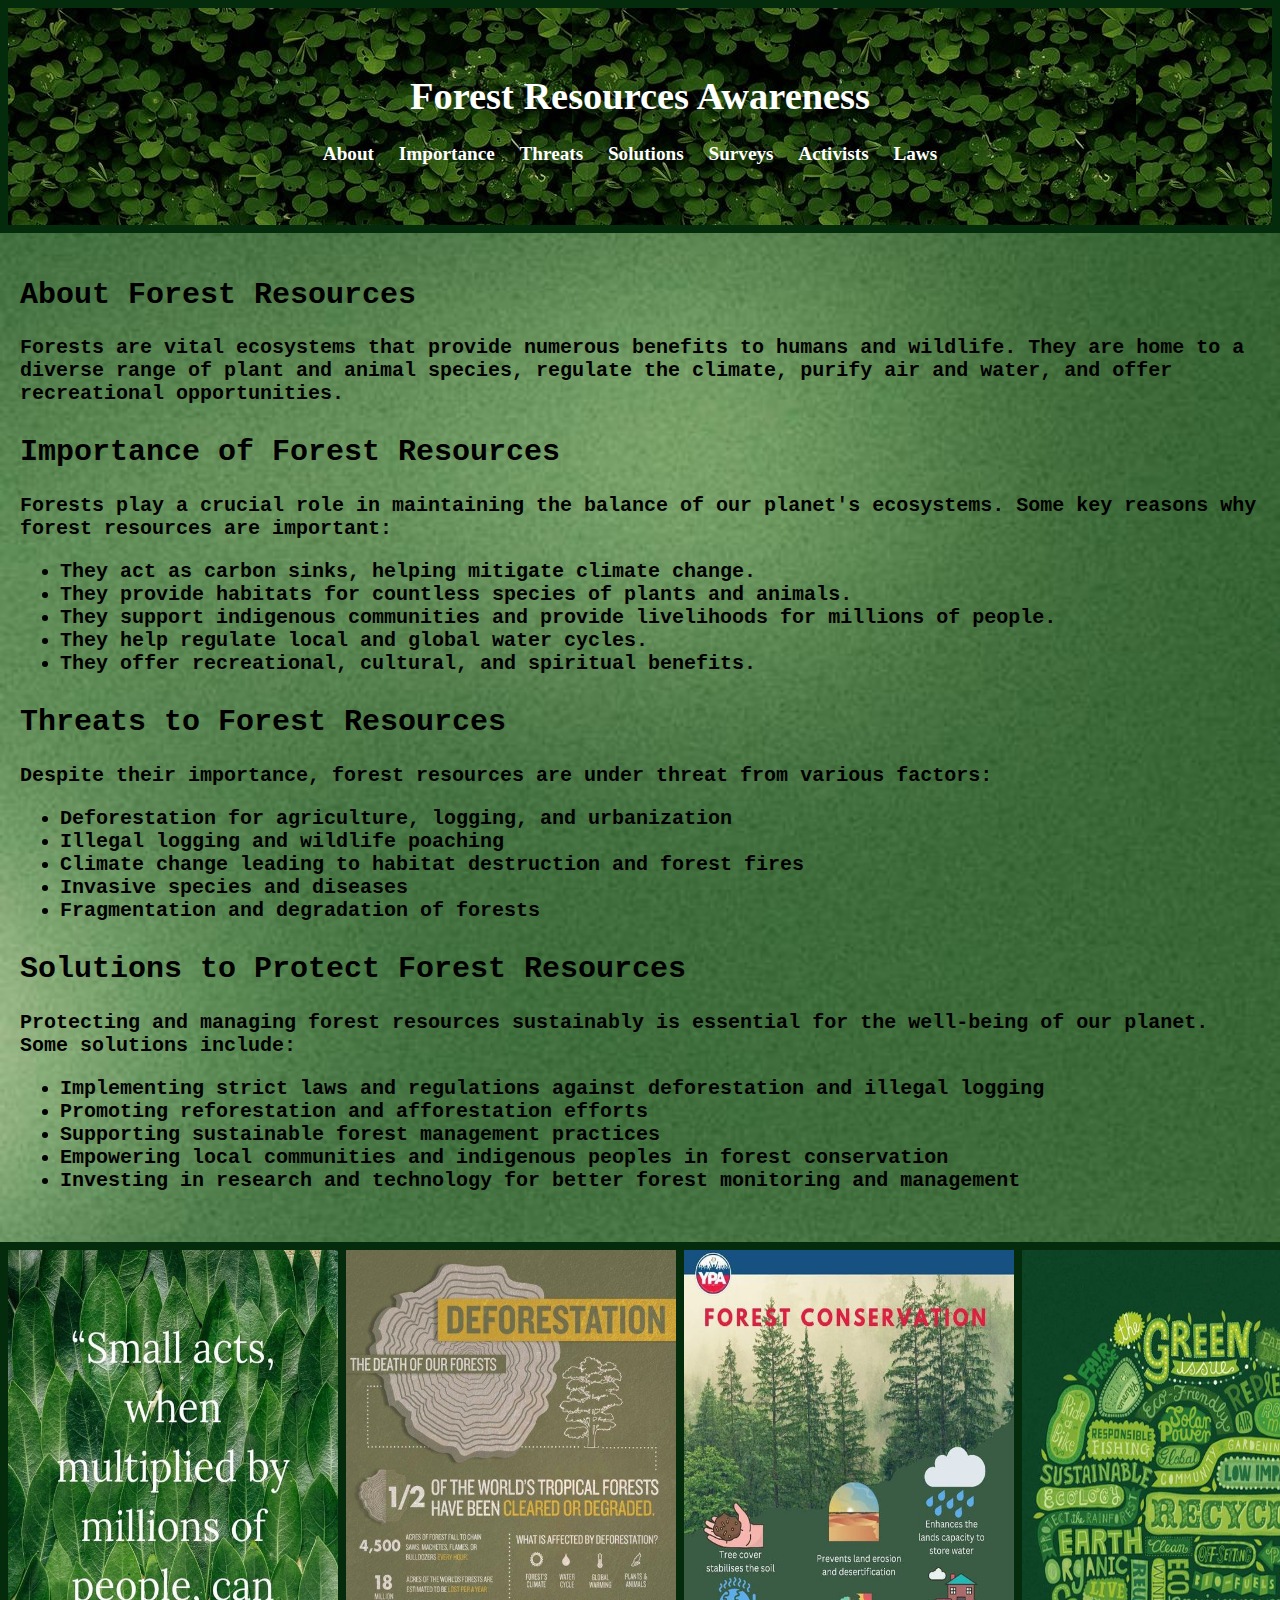
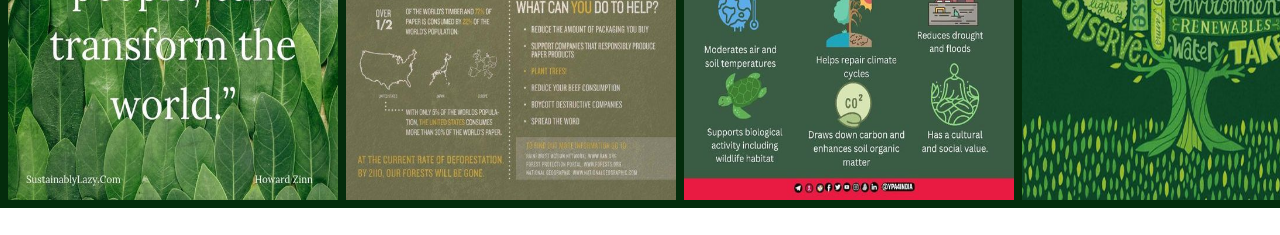
<file: index.html>
<!DOCTYPE html>
<html lang="en">
  <head>
    <meta charset="UTF-8" />
    <meta name="viewport" content="width=device-width, initial-scale=1.0" />
    <title>Forest Resources Awareness</title>
    <link rel="stylesheet" href="style.css" />
  </head>
  <body>
    <!--*Forest Resources Website-->
    <header>
      <h1>Forest Resources Awareness</h1>
      <nav>
        <ul>
          <li><a href="#about">About</a></li>
          <li><a href="#importance">Importance</a></li>
          <li><a href="#threats">Threats</a></li>
          <li><a href="#solutions">Solutions</a></li>
          <li><a href="graphs.html">Surveys</a></li>
          <li><a href="activists.html">Activists</a></li>
          <li><a href="laws.html">Laws</a></li>
        </ul>
      </nav>
    </header>
    <main>
      <section id="about">
        <h2>About Forest Resources</h2>
        <p>
          Forests are vital ecosystems that provide numerous benefits to humans
          and wildlife. They are home to a diverse range of plant and animal
          species, regulate the climate, purify air and water, and offer
          recreational opportunities.
        </p>
      </section>
      <section id="importance">
        <h2>Importance of Forest Resources</h2>
        <p>
          Forests play a crucial role in maintaining the balance of our planet's
          ecosystems. Some key reasons why forest resources are important:
        </p>
        <ul>
          <li>They act as carbon sinks, helping mitigate climate change.</li>
          <li>
            They provide habitats for countless species of plants and animals.
          </li>
          <li>
            They support indigenous communities and provide livelihoods for
            millions of people.
          </li>
          <li>They help regulate local and global water cycles.</li>
          <li>They offer recreational, cultural, and spiritual benefits.</li>
        </ul>
      </section>
      <section id="threats">
        <h2>Threats to Forest Resources</h2>
        <p>
          Despite their importance, forest resources are under threat from
          various factors:
        </p>
        <ul>
          <li>Deforestation for agriculture, logging, and urbanization</li>
          <li>Illegal logging and wildlife poaching</li>
          <li>
            Climate change leading to habitat destruction and forest fires
          </li>
          <li>Invasive species and diseases</li>
          <li>Fragmentation and degradation of forests</li>
        </ul>
      </section>
      <section id="solutions">
        <h2>Solutions to Protect Forest Resources</h2>
        <p>
          Protecting and managing forest resources sustainably is essential for
          the well-being of our planet. Some solutions include:
        </p>
        <ul>
          <li>
            Implementing strict laws and regulations against deforestation and
            illegal logging
          </li>
          <li>Promoting reforestation and afforestation efforts</li>
          <li>Supporting sustainable forest management practices</li>
          <li>
            Empowering local communities and indigenous peoples in forest
            conservation
          </li>
          <li>
            Investing in research and technology for better forest monitoring
            and management
          </li>
        </ul>
      </section>
    </main>
    <!-- <footer>
        <p>&copy; 2024 Forest Resources Awareness</p>
    </footer> -->
    <div>
      <div>
        <img src="img0.jpg" alt="" />
      </div>
      <div>
        <img src="img3.jpg" alt="" />
      </div>
      <div>
        <img src="img4.jpg" alt="" />
      </div>
      <div>
        <img src="img5.jpg" alt="" />
      </div>
    </div>
  </body>
</html>
</file>
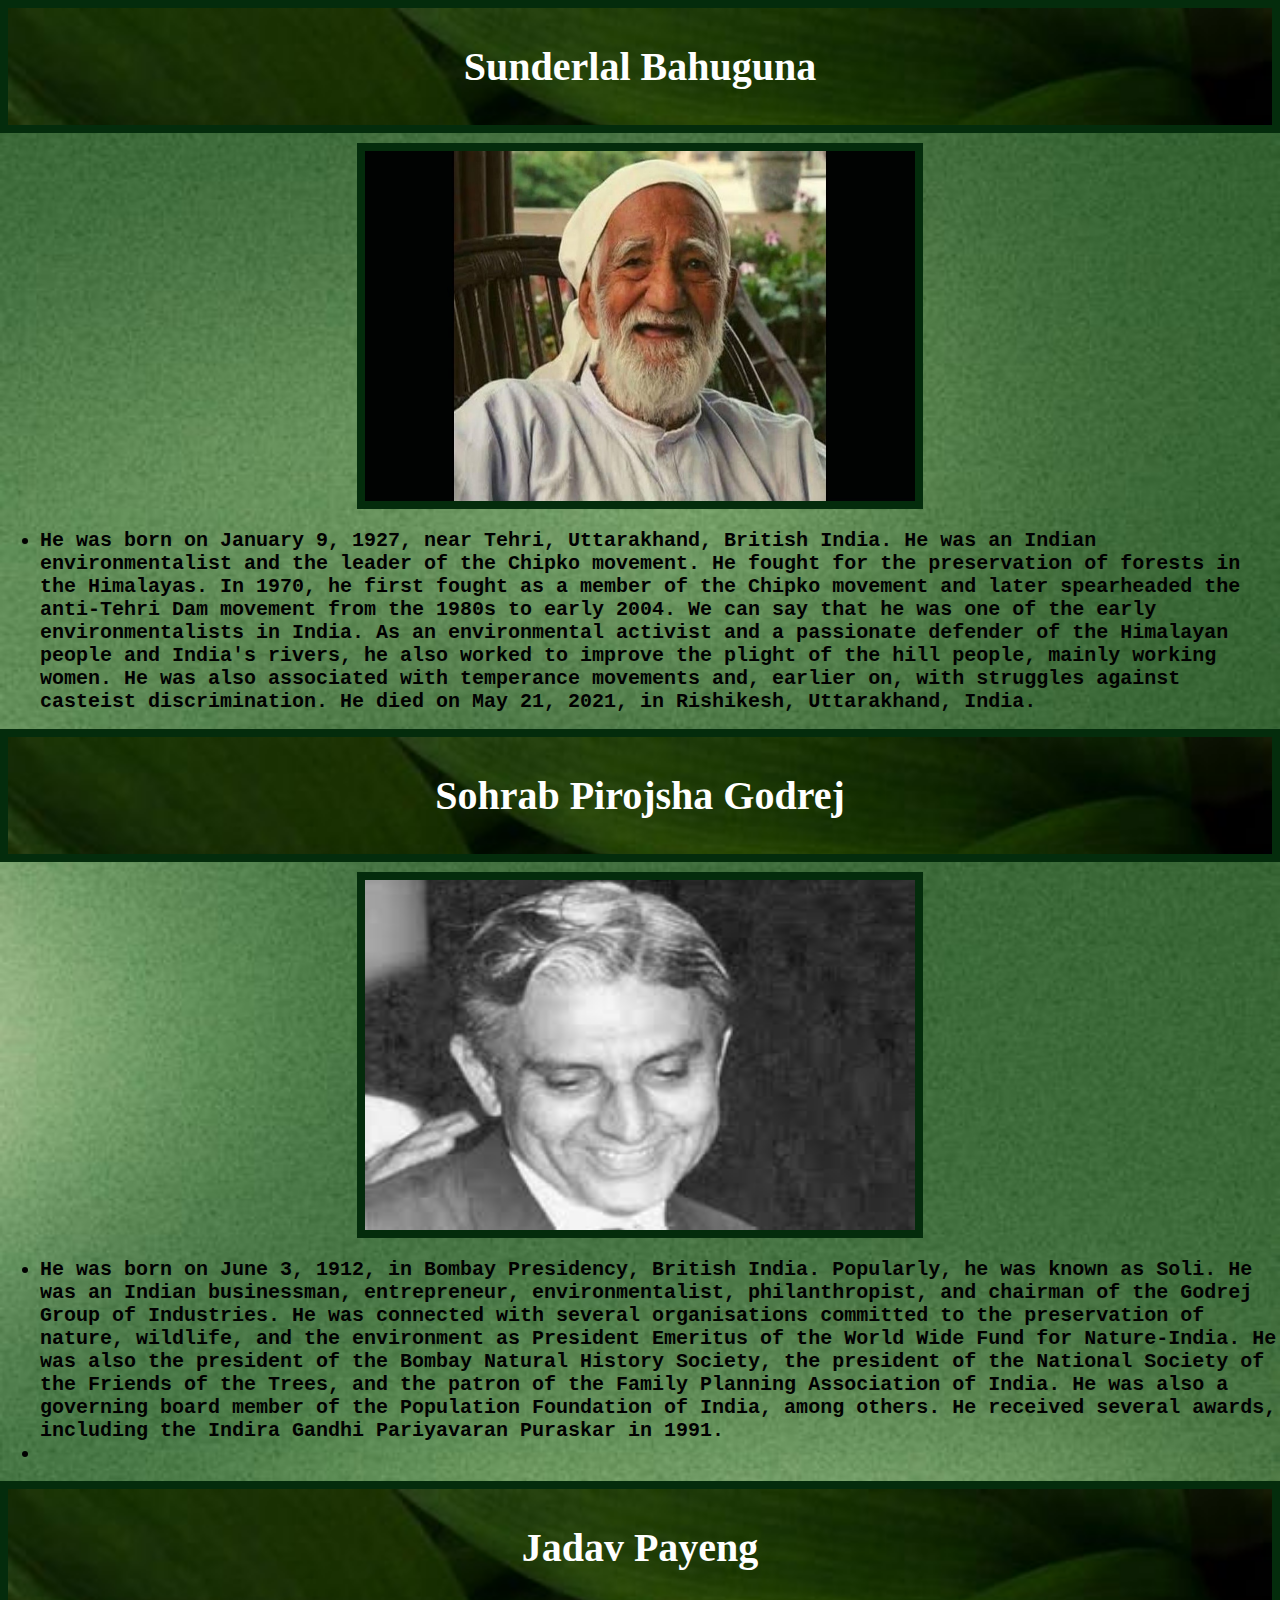
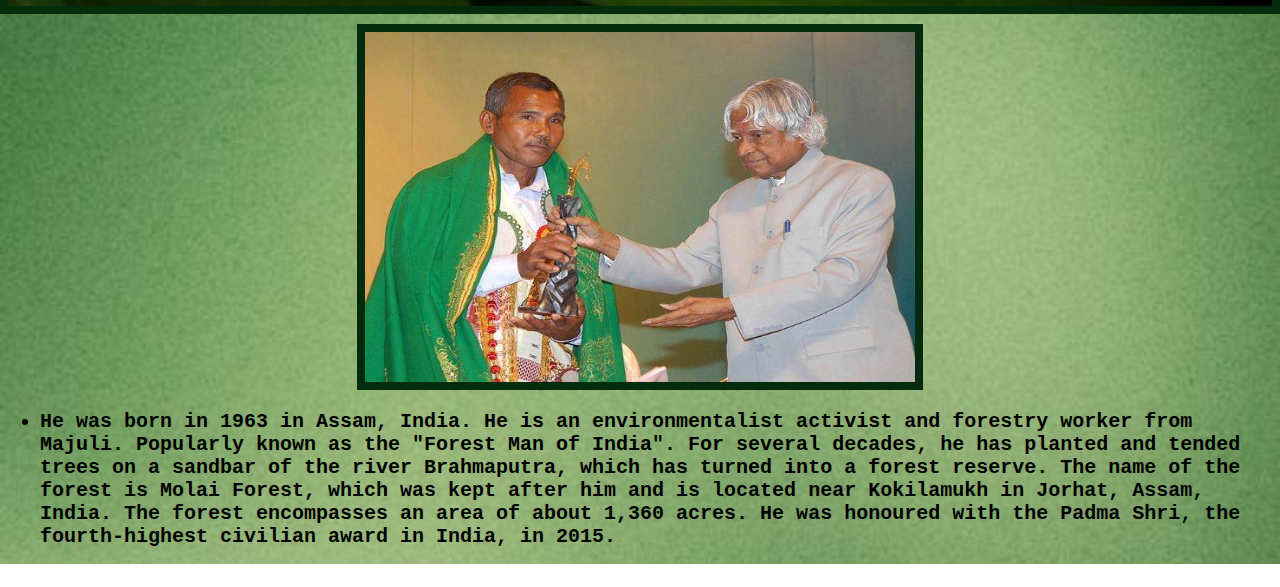
<file: activists.html>
<!DOCTYPE html>
<html lang="en">
<head>
    <meta charset="UTF-8">
    <meta name="viewport" content="width=device-width, initial-scale=1.0">
    <title>Activists</title>
    <link rel="stylesheet" href="graphs.css">
</head>
<body>
    <div class="graphs">
        <div class="heading">Sunderlal Bahuguna</div>
        <div class="flex">
        <div class="img"><img src="Sunderlal Bahuguna.avif" alt=""></div>
        <div class="list">
            <ul>
                <li>He was born on January 9, 1927, near Tehri, Uttarakhand, British India. He was an Indian environmentalist and the leader of the Chipko movement. He fought for the preservation of forests in the Himalayas. In 1970, he first fought as a member of the Chipko movement and later spearheaded the anti-Tehri Dam movement from the 1980s to early 2004. We can say that he was one of the early environmentalists in India. As an environmental activist and a passionate defender of the Himalayan people and India's rivers, he also worked to improve the plight of the hill people, mainly working women. He was also associated with temperance movements and, earlier on, with struggles against casteist discrimination. He died on May 21, 2021, in Rishikesh, Uttarakhand, India.</li>
            </ul>
        </div>
        </div>
    </div>
    <div class="graphs">
        <div class="heading">Sohrab Pirojsha Godrej</div>
        <div class="flex">
        <div class="img"><img src="Sohrab Pirojsha Godrej.jpeg" alt=""></div>
        <div class="list">
            <ul>
                <li>He was born on June 3, 1912, in Bombay Presidency, British India. Popularly, he was known as Soli. He was an Indian businessman, entrepreneur, environmentalist, philanthropist, and chairman of the Godrej Group of Industries. He was connected with several organisations committed to the preservation of nature, wildlife, and the environment as President Emeritus of the World Wide Fund for Nature-India. He was also the president of the Bombay Natural History Society, the president of the National Society of the Friends of the Trees, and the patron of the Family Planning Association of India. He was also a governing board member of the Population Foundation of India, among others. He received several awards, including the Indira Gandhi Pariyavaran Puraskar in 1991.<li>
            </ul>
        </div>
        </div>
    </div>
    <div class="graphs">
        <div class="heading">Jadav Payeng</div>
        <div class="flex">
        <div class="img"><img src="Jadav Payeng.jpg" alt=""></div>
        <div class="list">
            <ul>
                <li>He was born in 1963 in Assam, India. He is an environmentalist activist and forestry worker from Majuli. Popularly known as the "Forest Man of India". For several decades, he has planted and tended trees on a sandbar of the river Brahmaputra, which has turned into a forest reserve. The name of the forest is Molai Forest, which was kept after him and is located near Kokilamukh in Jorhat, Assam, India. The forest encompasses an area of about 1,360 acres. He was honoured with the Padma Shri, the fourth-highest civilian award in India, in 2015.</li>
            </ul>
        </div>
        </div>
    </div>
</body>
</html>
</file>
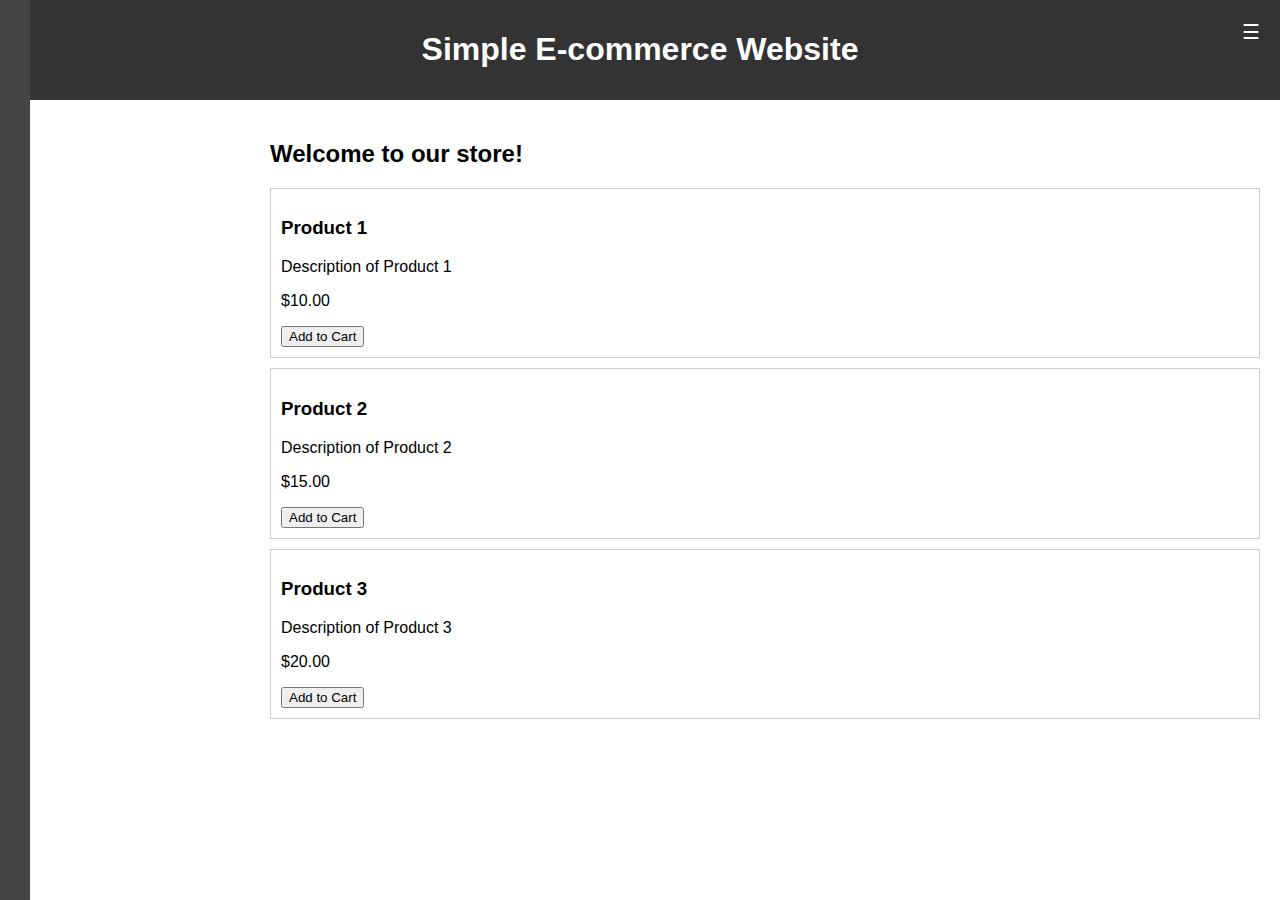
<file: basicEcommerce.html>
<!DOCTYPE html>
<html lang="en">
<head>
    <meta charset="UTF-8">
    <meta name="viewport" content="width=device-width, initial-scale=1.0">
    <title>Simple E-commerce Website</title>
    <style>
        body {
            font-family: Arial, sans-serif;
            margin: 0;
            padding: 0;
        }
        header {
            background-color: #333;
            color: #fff;
            padding: 10px;
            text-align: center;
        }
        nav {
            background-color: #444;
            color: #fff;
            padding: 15px;
            width: 250px;
            position: fixed;
            top: 0;
            left: -250px;
            height: 100%;
            overflow-x: hidden;
            transition: 0.5s;
        }
        nav a {
            display: block;
            color: #fff;
            padding: 10px;
            text-decoration: none;
        }
        nav a:hover {
            background-color: #666;
        }
        .menu-toggle {
            cursor: pointer;
            padding: 10px;
            position: absolute;
            top: 10px;
            right: 10px;
            color: #fff;
            font-size: 20px;
        }
        .content {
            margin-left: 250px;
            padding: 20px;
        }
        .product {
            border: 1px solid #ccc;
            padding: 10px;
            margin-bottom: 10px;
        }
    </style>
</head>
<body>
    <header>
        <h1>Simple E-commerce Website</h1>
        <div class="menu-toggle" onclick="toggleMenu()">☰</div>
    </header>
    <nav id="slideMenu">
        <a href="#">Home</a>
        <a href="#">Products</a>
        <a href="#">About Us</a>
        <a href="#">Contact</a>
    </nav>
    <div class="content">
        <h2>Welcome to our store!</h2>
        <div class="product">
            <h3>Product 1</h3>
            <p>Description of Product 1</p>
            <p>$10.00</p>
            <button>Add to Cart</button>
        </div>
        <div class="product">
            <h3>Product 2</h3>
            <p>Description of Product 2</p>
            <p>$15.00</p>
            <button>Add to Cart</button>
        </div>
        <div class="product">
            <h3>Product 3</h3>
            <p>Description of Product 3</p>
            <p>$20.00</p>
            <button>Add to Cart</button>
        </div>
    </div>

    <script>
        function toggleMenu() {
            var slideMenu = document.getElementById("slideMenu");
            if (slideMenu.style.left === "-250px") {
                slideMenu.style.left = "0";
            } else {
                slideMenu.style.left = "-250px";
            }
        }
    </script>
</body>
</html>
</file>
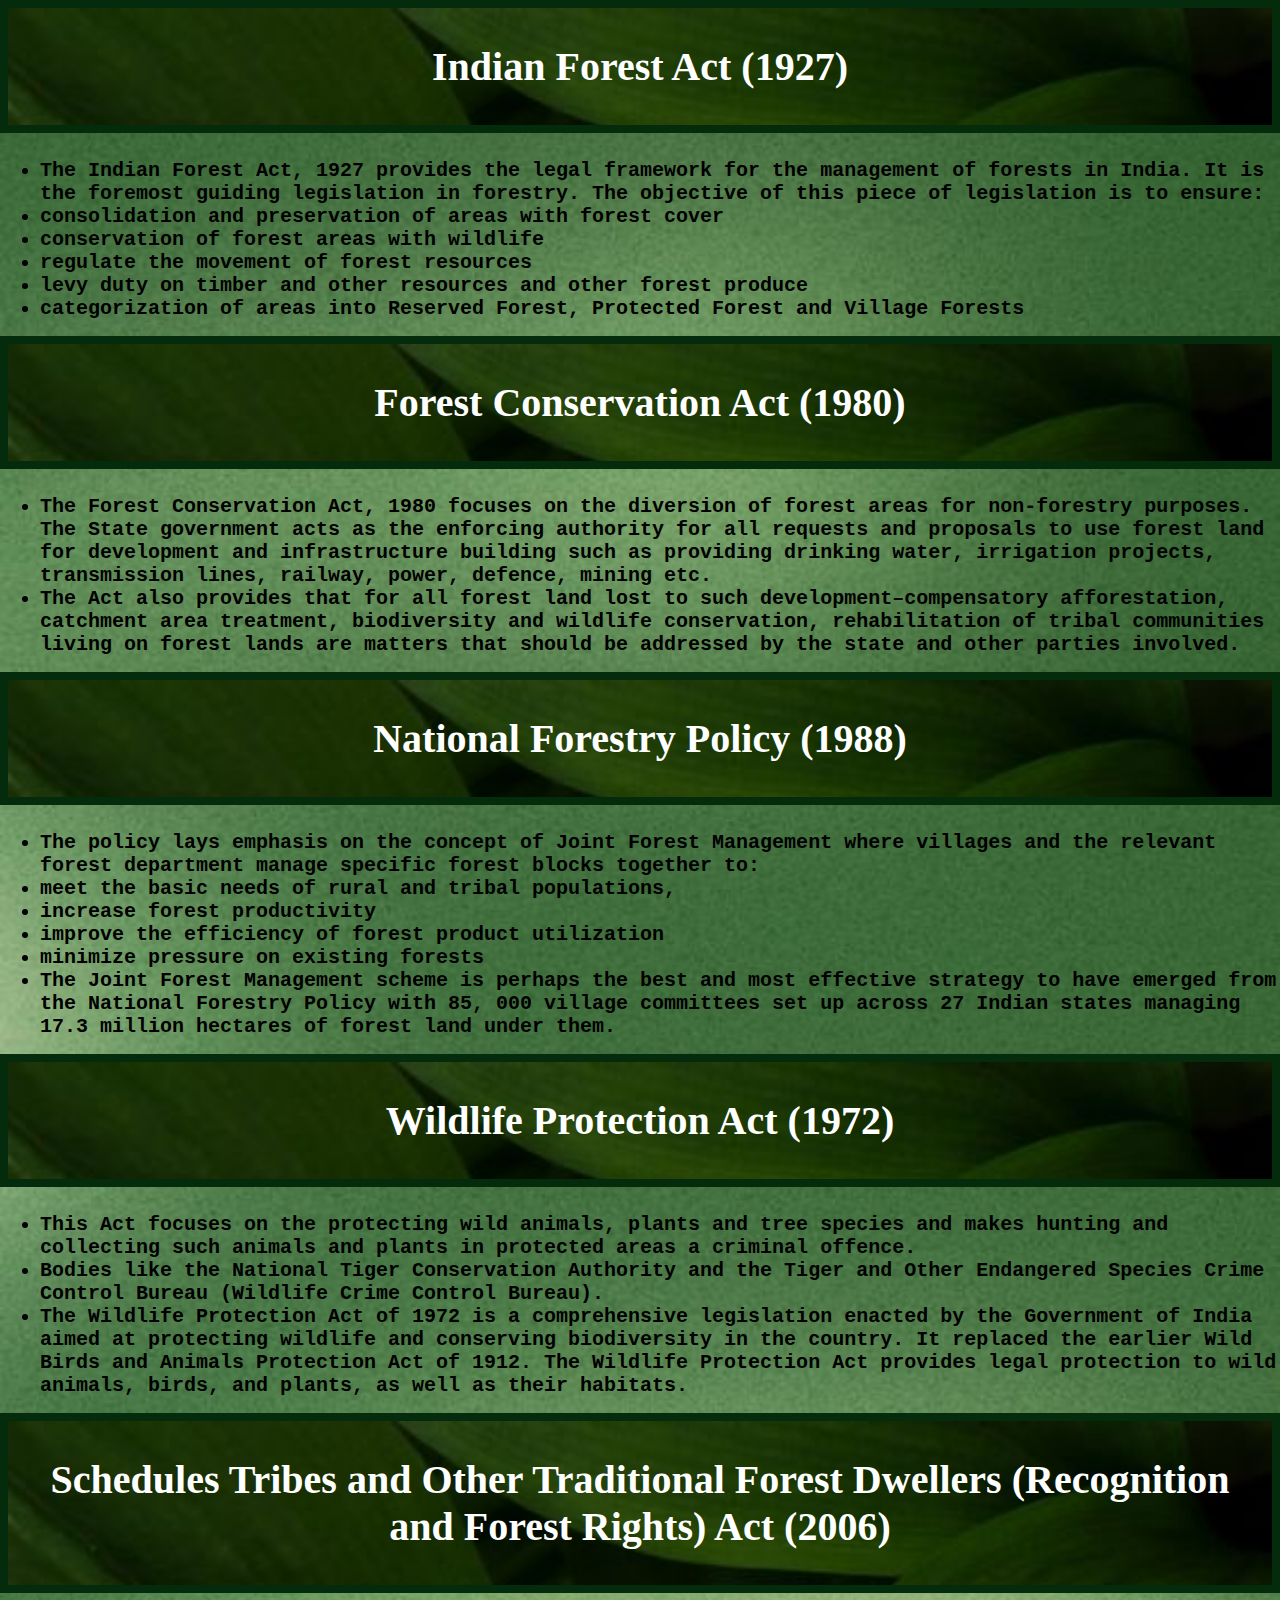
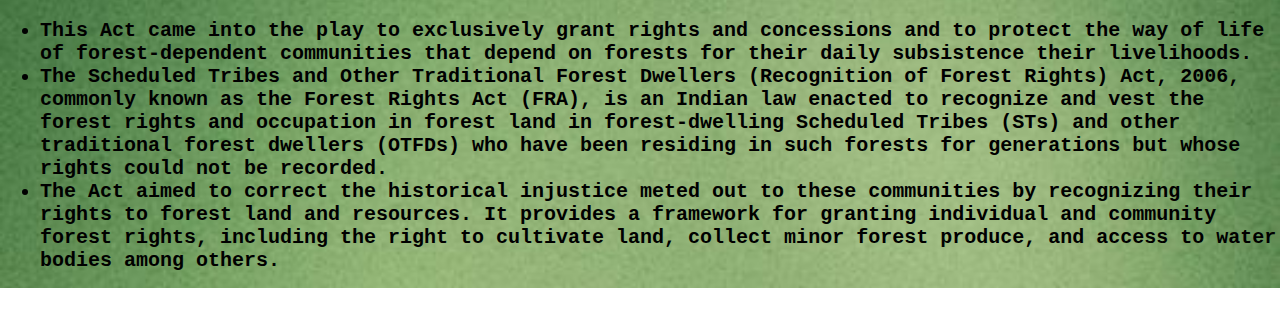
<file: laws.html>
<!DOCTYPE html>
<html lang="en">
<head>
    <meta charset="UTF-8">
    <meta name="viewport" content="width=device-width, initial-scale=1.0">
    <title>Laws</title>
    <link rel="stylesheet" href="graphs.css">
</head>
<body>
    <div class="graphs">
        <div class="heading">Indian Forest Act (1927)</div>
        <div class="flex">
        <div class="list">
            <ul>
                <li>The Indian Forest Act, 1927 provides the legal framework for the management of forests in India. It is the foremost guiding legislation in forestry. The objective of this piece of legislation is to ensure:</li>
                <li>consolidation and preservation of areas with forest cover</li>
                <li>conservation of forest areas with wildlife</li>
                <li>regulate the movement of forest resources</li>
                <li>levy duty on timber and other resources and other forest produce</li>
                <li>categorization of areas into Reserved Forest, Protected Forest and Village Forests</li>
            </ul>
        </div>
        </div>
    </div>
    <div class="graphs">
        <div class="heading">Forest Conservation Act (1980)</div>
        <div class="flex">
        <div class="list">
            <ul>
                <li>The Forest Conservation Act, 1980 focuses on the diversion of forest areas for non-forestry purposes. The State government acts as the enforcing authority for all requests and proposals to use forest land for development and infrastructure building such as providing drinking water, irrigation projects, transmission lines, railway, power, defence, mining etc.</li>
                <li>The Act also provides that for all forest land lost to such development–compensatory afforestation, catchment area treatment, biodiversity and wildlife conservation, rehabilitation of tribal communities living on forest lands are matters that should be addressed by the state and other parties involved.</li>
            </ul>
        </div>
        </div>
    </div>
    <div class="graphs">
        <div class="heading">National Forestry Policy (1988)</div>
        <div class="flex">
        <div class="list">
            <ul>
                <li>The policy lays emphasis on the concept of Joint Forest Management where villages and the relevant forest department manage specific forest blocks together to:</li>
                <li>meet the basic needs of rural and tribal populations,</li>
                <li>increase forest productivity</li>
                <li>improve the efficiency of forest product utilization</li>
                <li>minimize pressure on existing forests</li>
                <li>The Joint Forest Management scheme is perhaps the best and most effective strategy to have emerged from the National Forestry Policy with 85, 000 village committees set up across 27 Indian states managing 17.3 million hectares of forest land under them.</li>
            </ul>
        </div>
        </div>
    </div>
    <div class="graphs">
        <div class="heading">Wildlife Protection Act (1972)</div>
        <div class="flex">
        <div class="list">
            <ul>
                <li>This Act focuses on the protecting wild animals, plants and tree species and makes hunting and collecting such animals and plants in protected areas a criminal offence.</li>
                <li>Bodies like the National Tiger Conservation Authority and the Tiger and Other Endangered Species Crime Control Bureau (Wildlife Crime Control Bureau).</li>
                <li>
                    The Wildlife Protection Act of 1972 is a comprehensive legislation enacted by the Government of India aimed at protecting wildlife and conserving biodiversity in the country. It replaced the earlier Wild Birds and Animals Protection Act of 1912. The Wildlife Protection Act provides legal protection to wild animals, birds, and plants, as well as their habitats.</li>
            </ul>
        </div>
        </div>
    </div>
    <div class="graphs">
        <div class="heading">Schedules Tribes and Other Traditional Forest Dwellers (Recognition and Forest Rights) Act (2006)</div>
        <div class="flex">
        <div class="list">
            <ul>
                <li>This Act came into the play to exclusively grant rights and concessions and to protect the way of life of forest-dependent communities that depend on forests for their daily subsistence their livelihoods.</li>
                <li>The Scheduled Tribes and Other Traditional Forest Dwellers (Recognition of Forest Rights) Act, 2006, commonly known as the Forest Rights Act (FRA), is an Indian law enacted to recognize and vest the forest rights and occupation in forest land in forest-dwelling Scheduled Tribes (STs) and other traditional forest dwellers (OTFDs) who have been residing in such forests for generations but whose rights could not be recorded.</li>
                <li>The Act aimed to correct the historical injustice meted out to these communities by recognizing their rights to forest land and resources. It provides a framework for granting individual and community forest rights, including the right to cultivate land, collect minor forest produce, and access to water bodies among others.</li>
            </ul>
        </div>
        </div>
    </div>
</body>
</html>
</file>
<file: style.css>
body {
    font-family: Arial, sans-serif;
    margin: 0;
    padding: 0;
    background-image: url(blur.jpg);
    background-repeat:no-repeat;
    background-size: cover;
    color: rgb(0, 0, 0);
}

header {
    /* background-color: #127415; */
    background-image: url(final2.jpg);
    background-repeat: repeat;
    /* background-size: cover; */
    color: #fff;
    padding: 40px;
    text-align: center;
    font-size: larger;
    font-weight: bolder;
    font-family: Cambria, Cochin, Georgia, Times, 'Times New Roman', serif;
    border: solid rgb(4, 44, 12) 8px;
}

nav ul {
    list-style-type: none;
    padding: 0;
}

nav ul li {
    display: inline;
    margin-right: 20px;
}

nav ul li a {
    text-decoration: none;
    color: #fff;
}

main {
    padding: 20px;
    font-family:monospace;
    /* font-size: larger; */
    font-size: 20px;
    font-weight: bolder;
}

section {
    margin-bottom: 30px;
}

footer {
    background-color: #333;
    color: #fff;
    text-align: center;
    padding: 10px;
    position: fixed;
    bottom: 0;
    width: 100%;
}
img{
    width: 330px;
    height: 550px;
}
div{
    display: flex;
    flex-direction: row;
    text-align: center;
    border: solid rgb(4, 44, 12) 4px;
}
</file>
<file: graphs.css>
body {
    font-family: Arial, sans-serif;
    margin: 0;
    padding: 0;
    background-image: url(blur.jpg);
    background-repeat:no-repeat;
    background-size: cover;
    color: black;
}
.heading{
background-color: green;
text-align: center;
font-size: 40px;
/* background-color: #127415; */
background-image: url(llf.jpg);
background-repeat: repeat;
background-size: cover;
color: #fff;
padding: 35px;
text-align: center;
/* font-size: larger; */
font-weight: bolder;
font-family: Cambria, Cochin, Georgia, Times, 'Times New Roman', serif;
border: solid rgb(4, 44, 12) 8px;
margin-bottom: 10px;
}
li {
    font-size: 20px;
    font-weight: bolder;
    /* font-size: larger; */
    font-family: monospace;

}

img {
    width: 550px;
    height: 350px;
    border: solid rgb(4, 44, 12) 8px;
}
video {
    width: 700px;
    height: 450px;
    border: solid rgb(4, 44, 12) 8px;
}
.flex {
    display: flex;
    flex-direction: row;
    justify-content: center;
    flex-wrap: wrap;
}
</file>
